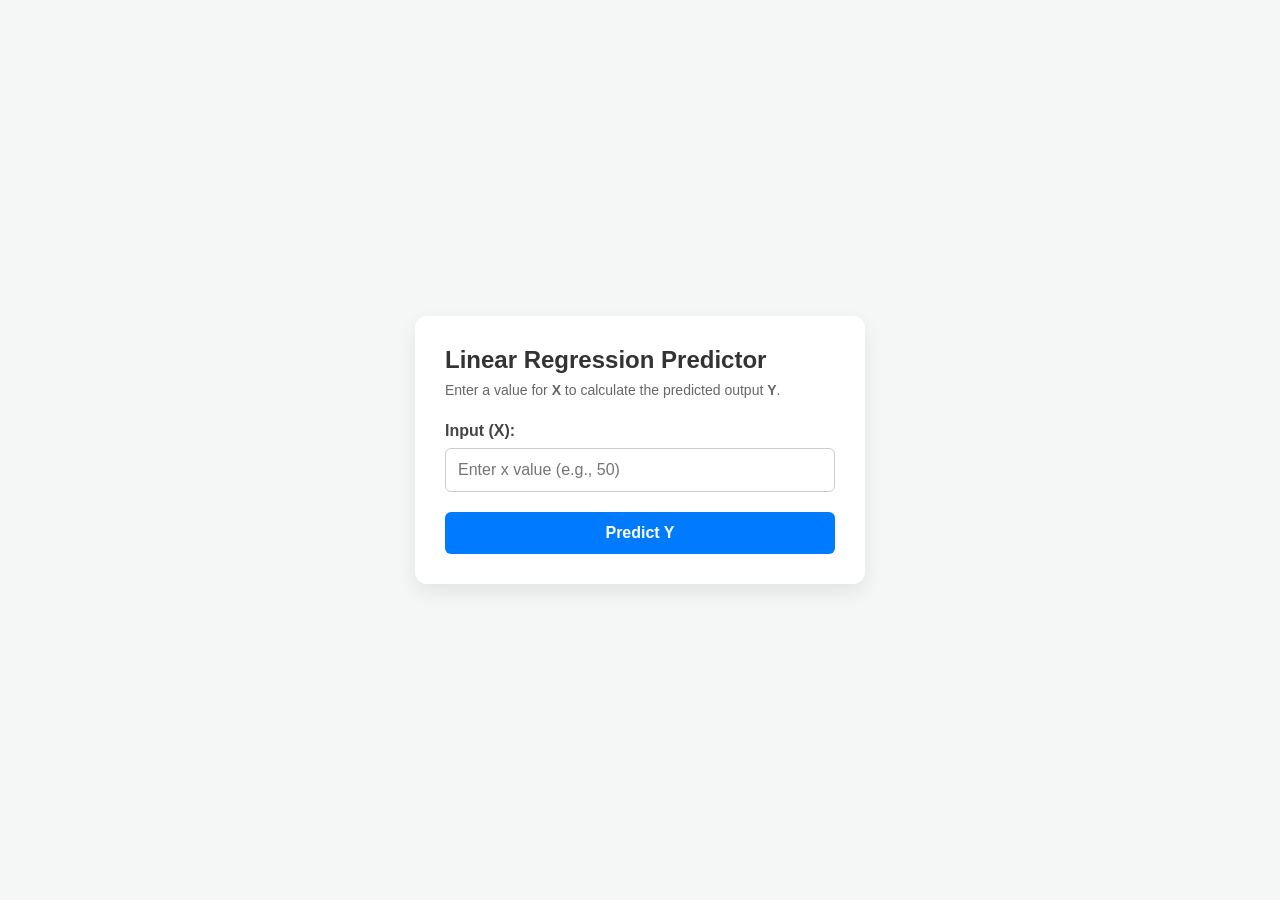
<file: prediction/index.html>
<!DOCTYPE html>
<html lang="en">
<head>
    <meta charset="UTF-8">
    <meta name="viewport" content="width=device-width, initial-scale=1.0">
    <title>Linear Regression Predictor</title>
    <link rel="stylesheet" href="style.css">
</head>
<body>
    <div class="card">
        <h2>Linear Regression Predictor</h2>
        <p class="subtitle">Enter a value for <strong>X</strong> to calculate the predicted output <strong>Y</strong>.</p>
        
        <form id="predictionForm">
            <div class="input-group">
                <label for="xValue">Input (X):</label>
                <input 
                    type="number" 
                    id="xValue" 
                    placeholder="Enter x value (e.g., 50)" 
                    step="any" 
                    required
                >
            </div>
            
            <button type="submit" id="predictBtn">Predict Y</button>
        </form>

        <div id="resultBox" class="result-box hidden">
            <h3>Prediction Result</h3>
            <p><strong>Formula:</strong> <code>y = 1.0012 · x - 0.0966</code></p>
            <div class="result-value">
                <span>Predicted Y = </span>
                <strong id="yOutput">0</strong>
            </div>
        </div>
    </div>

    <script src="script.js"></script>
</body>
</htm l>
</file>
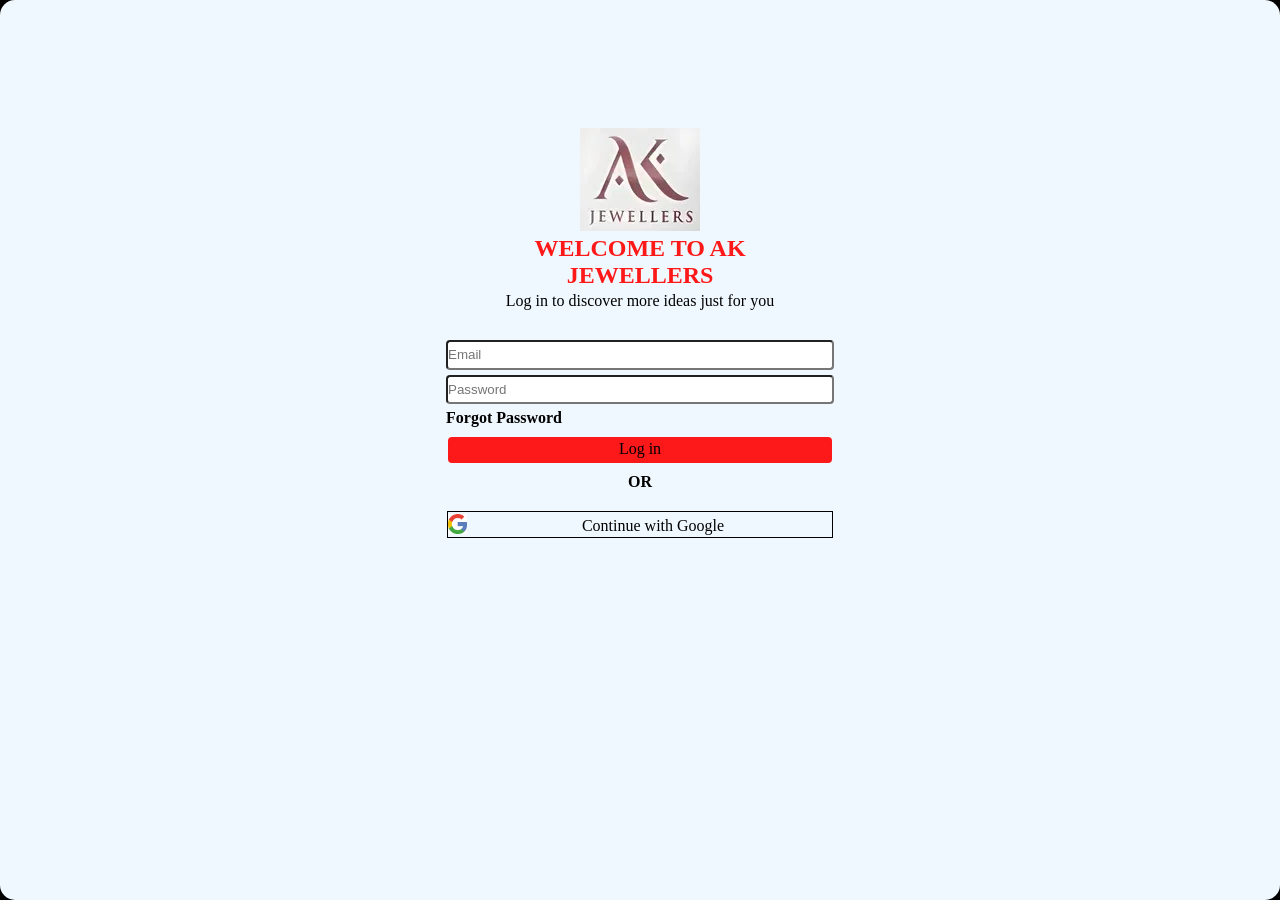
<file: amazon_clone/ak_jewellers_clone/index.html>
<!DOCTYPE html>
<html lang="en">
<head>
    <meta charset="UTF-8">
    <meta name="viewport" content="width=device-width, initial-scale=1.0">
    <title>Document</title>
    <link rel="stylesheet" href="style.css">
</head>
<body>
    <div class="container">
        <div class="loginBox">

            <div class="logo">
                <img src="ak.webp" alt="">
            </div>

            <div class="wel">
                <h2>WELCOME TO AK <br>JEWELLERS</h2>
                <p>Log in to discover more ideas just for you</p>
           </div>
           <div class="loginput">
            <input type="text" placeholder="Email">
            <input type="Password" placeholder="Password">
            <div class="fpass">
                <h4>Forgot Password</h4>
            </div>
           </div>
           <div class="login">
            <p class="log">Log in</p>
           </div>
           <div class="or">
            <h4>OR</h4>
           </div>
           <div class="google">
            <div class="gpic">
                <img class="googlepic" src="OIP.jpg" alt="">
            </div>
            <div class="conti">
                 <p class="go">Continue with Google</p>
            </div>
           </div>

        </div>
    </div>
</body>
</html>
</file>
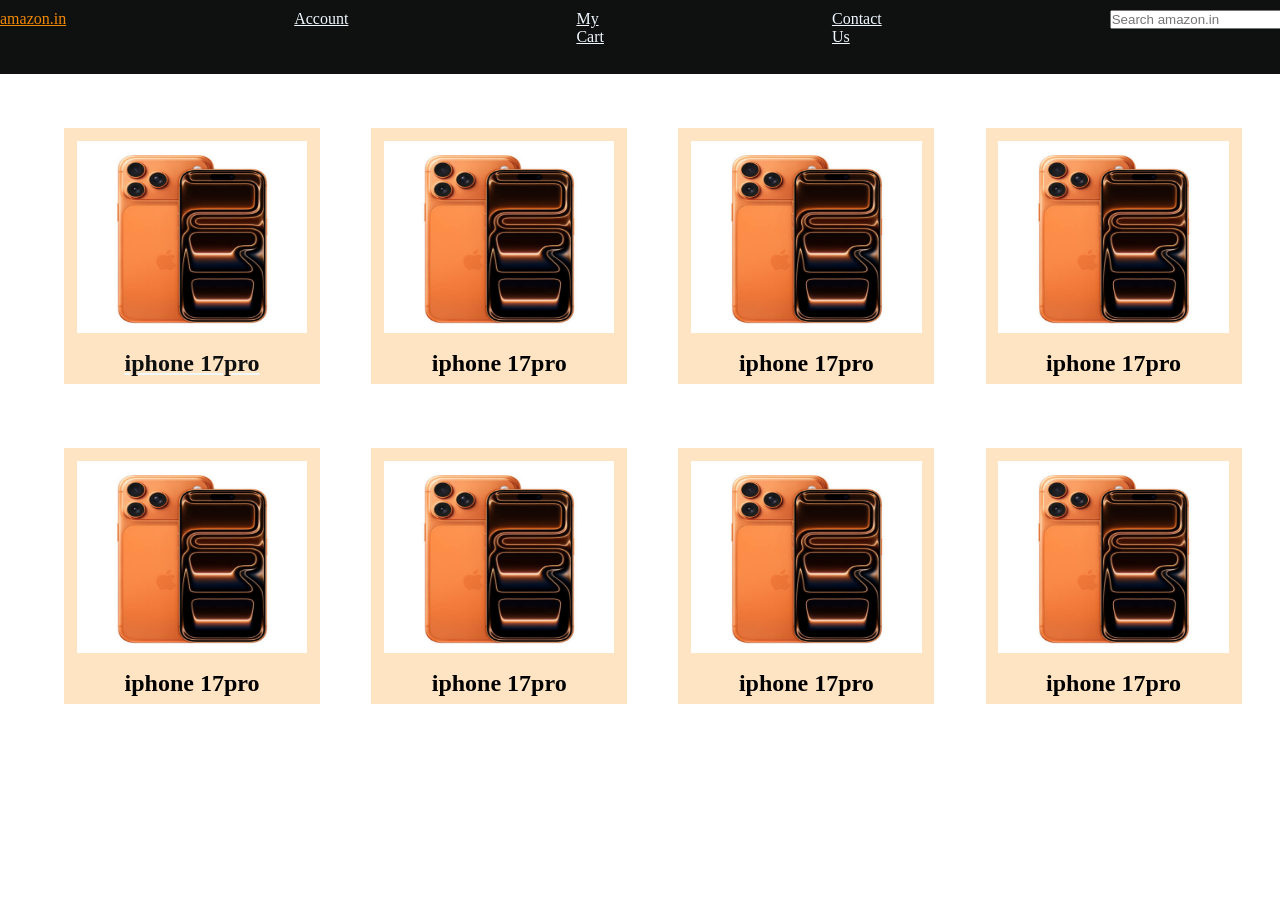
<file: amazon_clone/first.html>
<!DOCTYPE html>
<html lang="en">
<head>
    <meta charset="UTF-8">
    <meta name="viewport" content="width=device-width, initial-scale=1.0">
    <title>Amazon</title>
    <link rel="stylesheet" href="first.css">
</head>
<body>
  <div id="navbar">
    <div id="navcontent">
      <a id="logo" href="#">amazon.in</a>
    </div>
    <div id="navcontent">
        <a href="#">Account</a>
    </div>
    <div id="navcontent">
        <a href="#">My Cart</a>
    </div>
    <div id="navcontent">
        <a href="#">Contact Us</a>
    </div>
    <div id="navsearch">
        <div id="searchbar">
          <input type="text" placeholder="Search amazon.in">
        </div>
        <div id="search">
          <a href="#"><button>Search</button></a>
        </div>
    </div>
  
    <div id="row1">
      <div id="row11">
        <img src="images (6).jfif" alt="img">
        <a href=""><h2 id="ip">iphone 17pro</h2></a>
      </div>
      <div id="row11">
        <img src="images (6).jfif" alt="img">
        <h2>iphone 17pro</h2>
      </div>
      <div id="row11">
        <img src="images (6).jfif" alt="img">
        <h2>iphone 17pro</h2>
      </div>
      <div id="row11">
        <img src="images (6).jfif" alt="img">
        <h2>iphone 17pro</h2>
      </div>
      
    </div>
    <div id="row2">
      <div id="row11">
        <img src="images (6).jfif" alt="img">
        <h2>iphone 17pro</h2>
      </div>
      <div id="row11">
        <img src="images (6).jfif" alt="img">
        <h2>iphone 17pro</h2>
      </div>
      <div id="row11">
        <img src="images (6).jfif" alt="img">
        <h2>iphone 17pro</h2>
      </div>
      <div id="row11">
        <img src="images (6).jfif" alt="img">
        <h2>iphone 17pro</h2>
      </div>
      
    </div>
  </div>
    
</body>
</html>
</file>
<file: prediction/style.css>
* {
    box-sizing: border-box;
    margin: 0;
    padding: 0;
    font-family: 'Segoe UI', Tahoma, Geneva, Verdana, sans-serif;
}

body {
    background-color: #f4f7f6;
    display: flex;
    justify-content: center;
    align-items: center;
    min-height: 100vh;
    padding: 20px;
}

.card {
    background: #ffffff;
    padding: 30px;
    border-radius: 12px;
    box-shadow: 0 8px 20px rgba(0, 0, 0, 0.08);
    max-width: 450px;
    width: 100%;
}

h2 {
    color: #333333;
    margin-bottom: 8px;
}

.subtitle {
    color: #666666;
    font-size: 14px;
    margin-bottom: 24px;
}

.input-group {
    display: flex;
    flex-direction: column;
    margin-bottom: 20px;
}

label {
    font-weight: 600;
    margin-bottom: 8px;
    color: #444444;
}

input[type="number"] {
    padding: 12px;
    border: 1.5px solid #ccc;
    border-radius: 6px;
    font-size: 16px;
    outline: none;
    transition: border-color 0.2s ease;
}

input[type="number"]:focus {
    border-color: #007bff;
}

button {
    width: 100%;
    padding: 12px;
    background-color: #007bff;
    color: #ffffff;
    border: none;
    border-radius: 6px;
    font-size: 16px;
    font-weight: 600;
    cursor: pointer;
    transition: background-color 0.2s ease;
}

button:hover {
    background-color: #0056b3;
}

.result-box {
    margin-top: 24px;
    padding: 16px;
    background-color: #eef6ff;
    border-left: 4px solid #007bff;
    border-radius: 4px;
}

.result-box.hidden {
    display: none;
}

.result-box h3 {
    font-size: 16px;
    color: #0056b3;
    margin-bottom: 6px;
}

.result-box p {
    font-size: 13px;
    color: #555555;
    margin-bottom: 10px;
}

.result-value {
    font-size: 18px;
    color: #222222;
}

.result-value strong {
    color: #007bff;
    font-size: 22px;
}
</file>
<file: amazon_clone/ak_jewellers_clone/style.css>
*{
    margin: 0;
    padding: 0;
}
.container{
    background: #000;
    height: 100vh;
    display: flex;
    justify-content: center;
    align-items: center;
}
.loginBox{
    height: 100%;
    width: 100%;
    background-color: aliceblue;
    border-radius: 15px;
    display: flex;
    flex-direction:column;
    align-items: center;
}
.logo{
    margin-top: 10%;
    
    
}
h2{
    text-align: center;
    color: rgb(255, 0, 0,.9);
}
p{
    margin-top: 3px;
}
.loginput{
    margin-top: 30px;
    display: flex;
    flex-direction: column;
}
input{
    height: 2vw ;
    width: 30vw;
    margin-bottom: 5px;
    border-radius: 4px;
    
}
.login{
    margin-top: 10px;
    background-color:rgb(255, 0, 0,.9);
    height: 2vw ;
    width: 30vw;
    border-radius: 4px;
}
.log{
    text-align: center;
}
.or{
    margin-top: 10px;
}
.google{
    border: solid;
    border-width: 1px;
    height: 2vw ;
    width: 30vw;
    display: flex;
    flex-direction: row;
    margin-top: 20px;
    align-items: center;
}
.googlepic{
    height: 1.5vw;
    margin-top: 3px;
}
.conti{
    margin-left: 9vw;
}
.go{
    text-align: center;
}
.google:hover{
    background-color: aquamarine;

}
input:hover{
    background-color: aquamarine;

}
.login:hover{
    background-color: aquamarine;

}
</file>
<file: amazon_clone/first.css>
*{
  padding: 0;
  margin: 0;
}
#navbar{
  height: 5vw;
  background: #0f1111;
  padding-top: 10px;
  display: inline;
  width: 100vw;
  display: flex;
  flex-direction: row;
}
#navcontent{
  margin-right: 10vw;
}
#navsearch{
  display: flex;

}
a{
  color: aliceblue;
}
#logo{
  color:#f08804;
}
button{
  background:#f08804;
  color: aliceblue;
  margin-left: 10px;
}
a{
  margin-right: 100px;
}

#row11{
  background-color: bisque;
  width: 20vw;
  height: 20vw;
  margin-right: 4vw;
}
#row1{
  display: inline-block;
  display: flex;
  flex-direction: row;
  position:absolute;
  top: 5vw;
  padding: 5vw;
}
img{
  height: 15vw;
  width: 18vw;
  padding: 1vw;
}
#row2{
  display: inline-block;
  display: flex;
  flex-direction: row;
  position:absolute;
  top: 30vw;
  padding: 5vw;
}
#ip{
    color: #0f1111;
}
h2{
    text-align: center;
    text-size-adjust: inherit;
}
</file>
